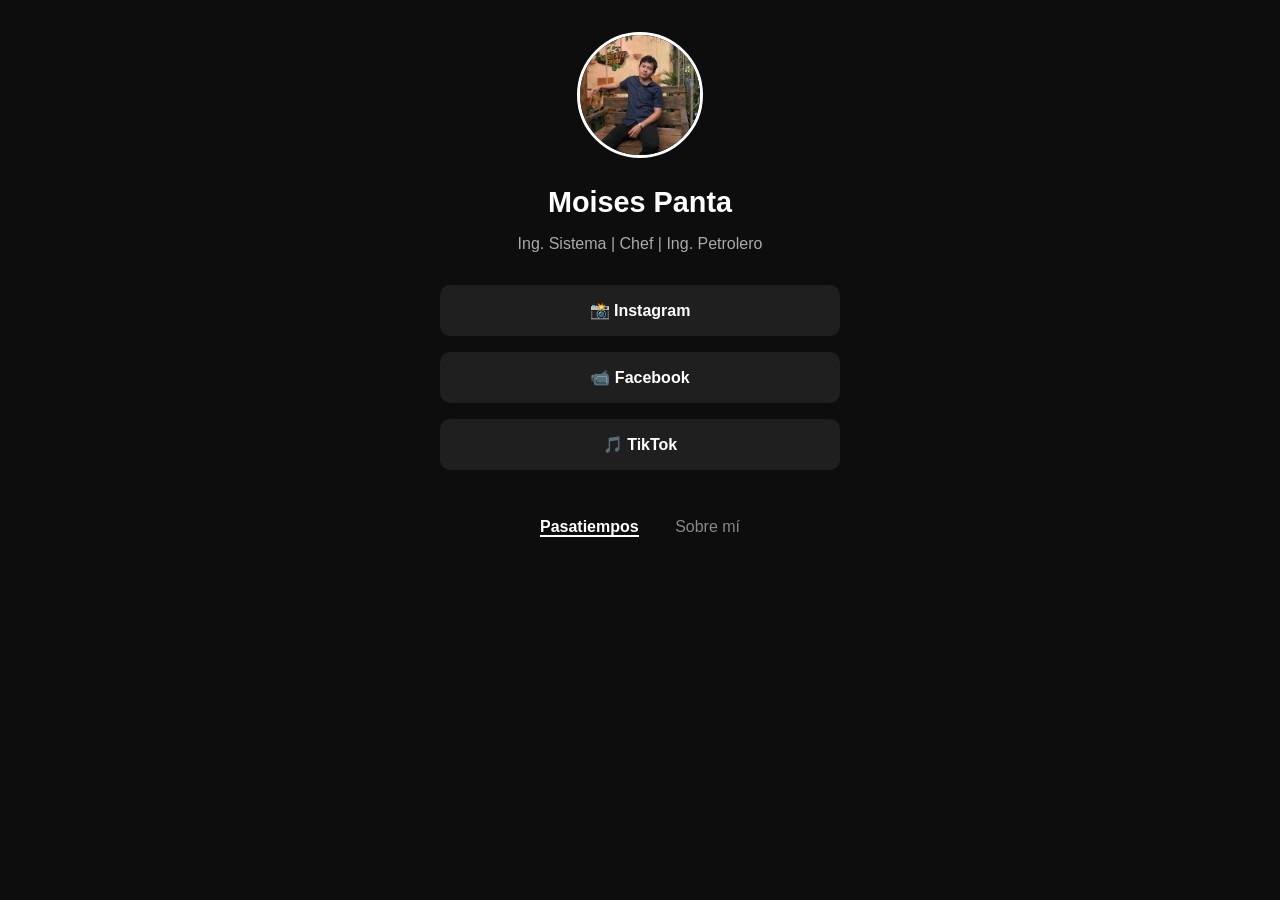
<file: index.html>
<!DOCTYPE html>
<html lang="es">
<head>
  <meta charset="UTF-8">
  <meta name="viewport" content="width=device-width, initial-scale=1">
  <title>Moises Panta</title>
    <link rel="stylesheet" href="styles.css">
</head>
<body>

  <img src="Moises Panta.jpeg" alt="Moises Panta" class="profile-img">
  <h1>Moises Panta</h1>
  <p class="description">Ing. Sistema | Chef | Ing. Petrolero</p>

  <div class="links">
    <a href="https://www.instagram.com/moises_panta.j?utm_source=ig_web_button_share_sheet&igsh=ZDNlZDc0MzIxNw==" target="_blank">📸 Instagram</a>
    <a href="https://www.facebook.com/moises.panta.18" target="_blank">📹 Facebook</a>
    <a href="https://www.tiktok.com/@moisespanta7" target="_blank">🎵 TikTok</a>
  </div>

  <nav>
    <a href="pasatiempos.html" aria-current="page">Pasatiempos</a>
    <a href="about.html">Sobre mí</a>
   
  </nav>

</body>
</html>
</file>
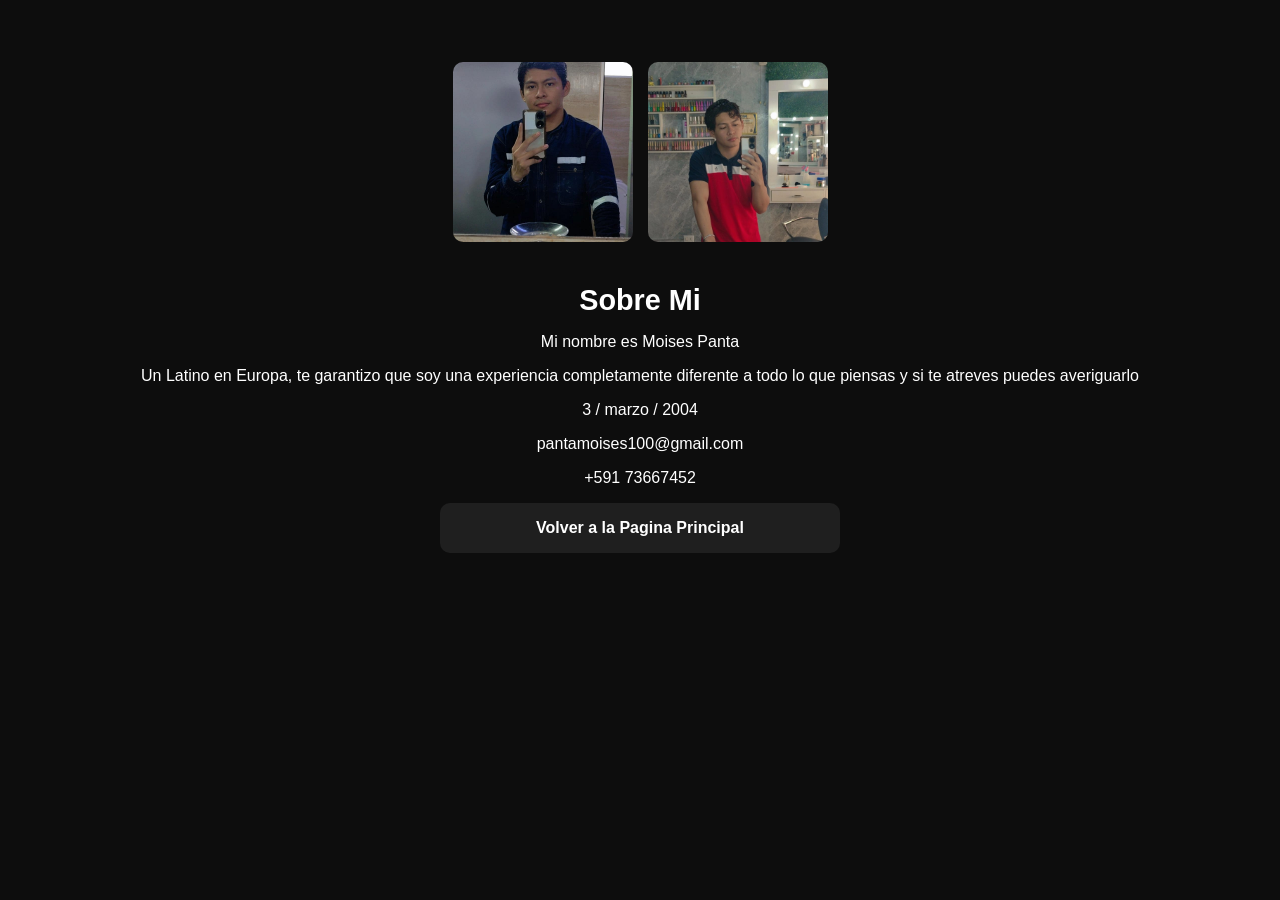
<file: about.html>
<!DOCTYPE html>
<html lang="en">
<head>
    <meta charset="UTF-8">
    <meta name="viewport" content="width=device-width, initial-scale=1.0">
    <title>Sobre Mi</title>
    <link rel="stylesheet" href="styles.css">
</head>
<body>
    <div class="galeria">
        <a href="#imgPerfil1"><img src="Moises ingeniero.jpeg" alt="Imagen 1"></a>
        <a href="#imgPerfil2"><img src="Moises ingeniero2.jpeg" alt="Imagen 2"></a>
    </div>
   
    <div id="imgPerfil1" class="lightbox">
        <a href="#" class="close">×</a>
        <img src="Moises ingeniero.jpeg" alt="Imagen ampliada 1">
    </div>
    <div id="imgPerfil2" class="lightbox">
        <a href="#" class="close">×</a>
        <img src="Moises ingeniero2.jpeg" alt="Imagen ampliada 2">
    </div>

    <h1>Sobre Mi</h1>

    <p>Mi nombre es Moises Panta

    </p>

    <p>Un Latino en Europa, te garantizo que soy una experiencia completamente diferente a todo lo que piensas y si te atreves puedes averiguarlo

    </p>

    <p>3 / marzo / 2004

    </p>

    <p>pantamoises100@gmail.com

    </p>

    <p>+591 73667452

    </p>

    <div class="links">
        <a class="btn btn-success mt-2" href="index.html" >
            Volver a la Pagina Principal
        </a>
    </div>
    
</body>
</html>
</file>
<file: styles.css>
body {
    margin: 0;
    font-family: 'Segoe UI', Tahoma, Geneva, Verdana, sans-serif;
    background: #0d0d0d;
    color: #fff;
    text-align: center;
    padding: 2rem;
  }

  .profile-img {
    width: 120px;
    height: 120px;
    border-radius: 50%;
    border: 3px solid #fff;
    object-fit: cover;
    margin-bottom: 1rem;
  }

  h1 {
    font-size: 1.8rem;
    margin: 0.5rem 0;
  }

  p.description {
    font-size: 1rem;
    color: #aaa;
    margin-bottom: 2rem;
  }

  .links {
    display: flex;
    flex-direction: column;
    gap: 1rem;
    max-width: 400px;
    margin: auto;
  }

  .links a {
    text-decoration: none;
    padding: 1rem;
    border-radius: 10px;
    background: #1f1f1f;
    color: white;
    font-weight: bold;
    transition: background 0.3s, transform 0.2s;
  }

  .links a:hover {
    background: #333;
    transform: scale(1.03);
  }

  nav {
    margin-top: 3rem;
  }

  nav a {
    margin: 0 1rem;
    color: #888;
    text-decoration: none;
  }

  nav a[aria-current="page"] {
    color: #fff;
    font-weight: bold;
    border-bottom: 2px solid #fff;
  }

  .imagen-hover {
    width: 200px;
    transition: transform 0.3s ease, box-shadow 0.3s ease;
    border-radius: 10px;
    cursor: pointer;
  }

  .imagen-hover:hover {
    transform: scale(1.1);
    box-shadow: 0 10px 20px rgba(0, 0, 0, 0.4);
  }

  .galeria {
    display: flex;
    flex-wrap: wrap;
    gap: 15px;
    justify-content: center;
    padding: 30px;
  }

  .galeria img {
    width: 180px;
    height: 180px;
    object-fit: cover;
    border-radius: 10px;
    cursor: pointer;
    transition: transform 0.3s ease, box-shadow 0.3s ease;
  }

  .galeria img:hover {
    transform: scale(1.1);
    box-shadow: 0 10px 20px rgba(255, 255, 255, 0.2);
  }

  /* Estilos del lightbox */
  .lightbox {
    position: fixed;
    top: 0;
    left: 0;
    width: 100%;
    height: 100%;
    background: rgba(0,0,0,0.8);
    display: none;
    justify-content: center;
    align-items: center;
    z-index: 1000;
  }

  .lightbox img {
    max-width: 90%;
    max-height: 80%;
    border-radius: 10px;
  }

  .lightbox:target {
    display: flex;
  }

  .close {
    position: absolute;
    top: 20px;
    right: 30px;
    font-size: 2rem;
    color: white;
    text-decoration: none;
    font-weight: bold;
  }

  .close:hover {
    color: red;
  }
</file>
